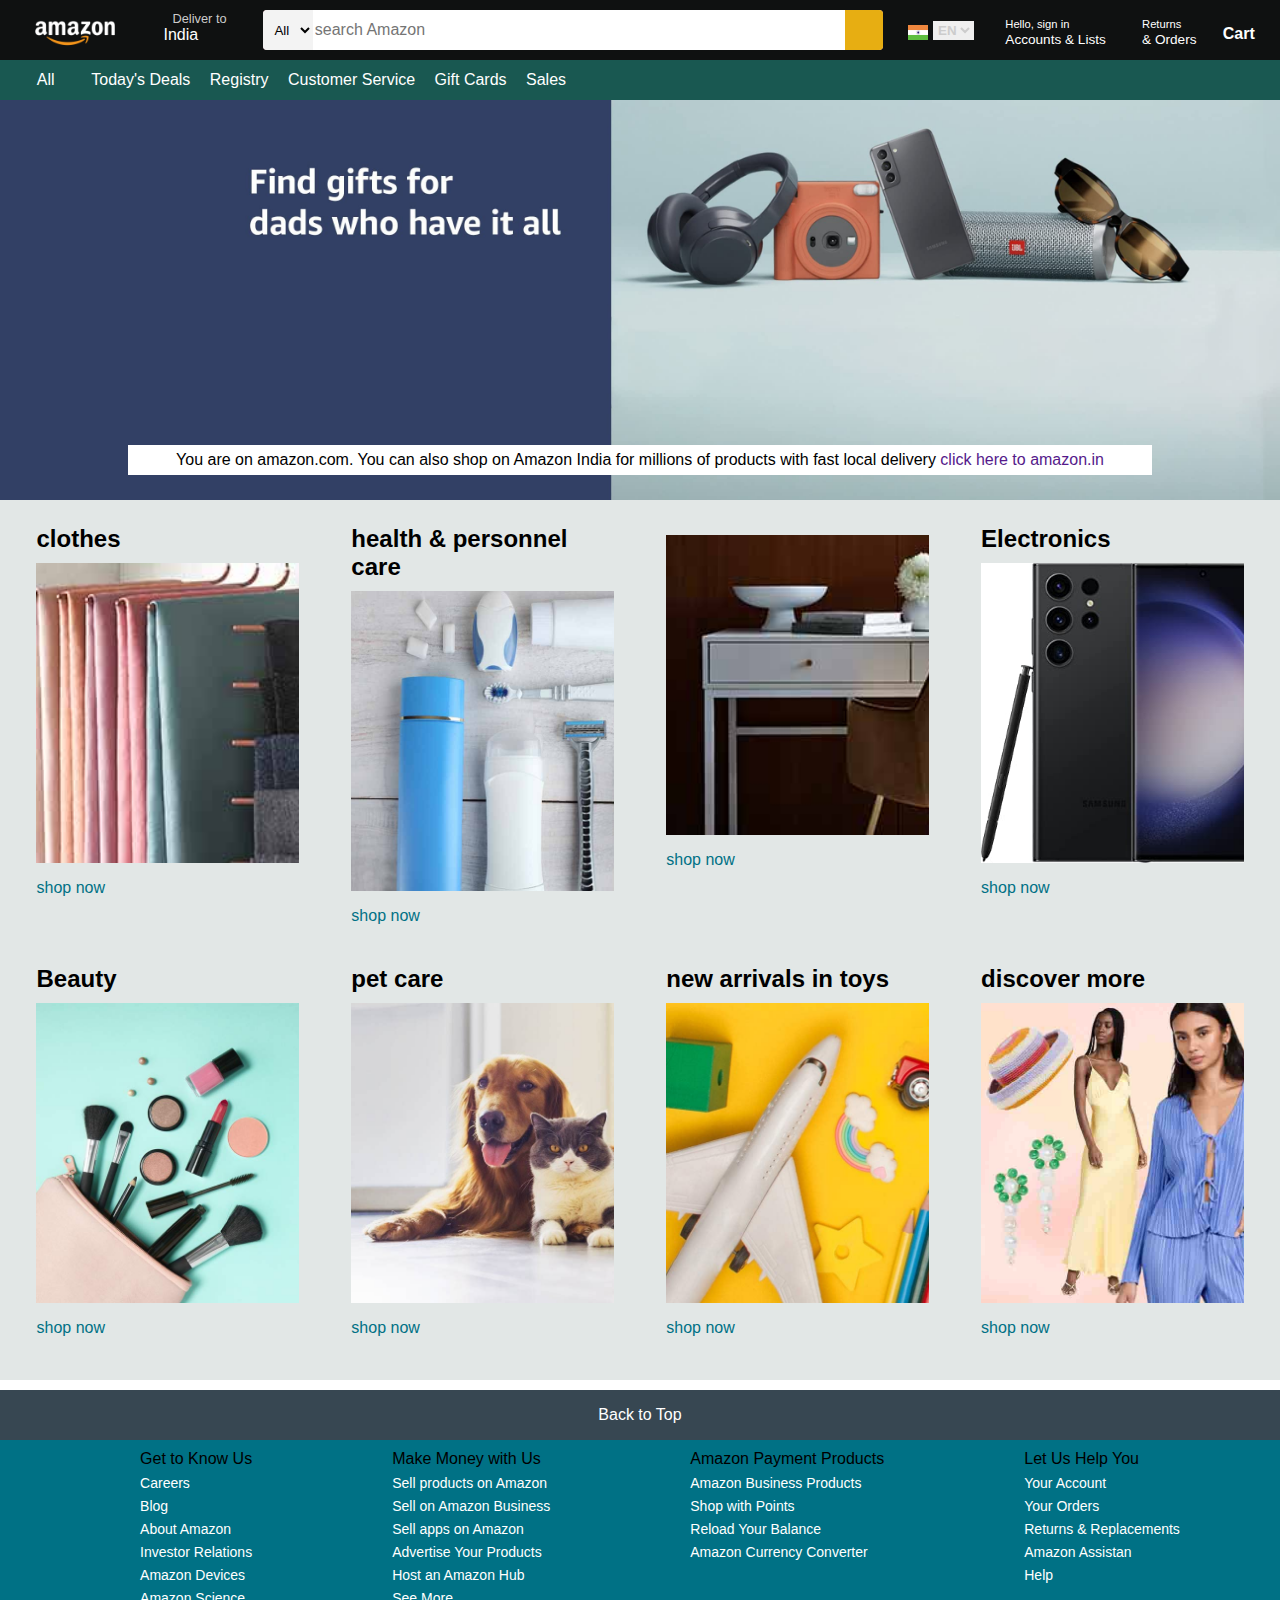
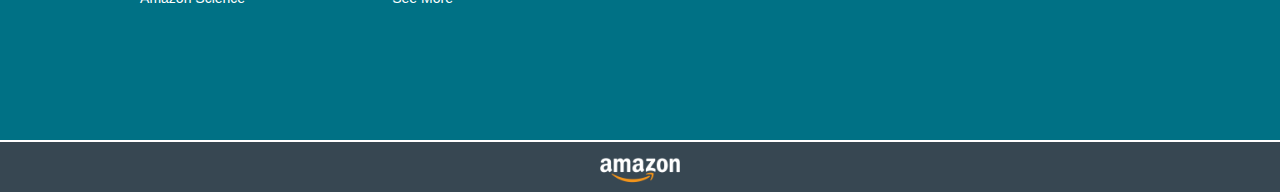
<file: Amazon/index.html>
<!DOCTYPE html>
<html lang="en">
  <head>
    <meta charset="UTF-8" />
    <meta name="viewport" content="width=device-width, initial-scale=1.0" />
    <title>clone</title>
    
    <link
      rel="stylesheet"
      href="https://cdnjs.cloudflare.com/ajax/libs/font-awesome/6.5.1/css/all.min.css"
      integrity="sha512-DTOQO9RWCH3ppGqcWaEA1BIZOC6xxalwEsw9c2QQeAIftl+Vegovlnee1c9QX4TctnWMn13TZye+giMm8e2LwA=="
      crossorigin="anonymous"
      referrerpolicy="no-referrer"
    />
    <link rel="stylesheet" href="style.css" />
  </head>
  <body>
    <!------------nav bar ----------------------->
    <header>
      <div class="navbar">
        <div class="nav-logo border">
          <div class="logo"></div>
        </div>
        <a href="">
          <div class="navadress border">
            <p class="add-first">Deliver to</p>

            <div class="add-icon">
              <div class="icon"><i class="fa-solid fa-location-dot"></i></div>
              <span class="add-sec">India</span>
            </div>
          </div>
        </a>
        <div class="nav-search">
          <select name="" id="" class="select-search">
            <option value="">All</option>
            <option value="">AllDepartments</option>
            <option value="">Arts&Crafts</option>
            <option value="">Books</option>
            <option value="">Fashion</option>
          </select>
          <input type="text" placeholder="search Amazon" class="search-input" />
          <div class="search-icon">
            <i class="fa-solid fa-magnifying-glass"></i>
          </div>
        </div>
        <div class="nav-tools border">
          <span id="flags"
            ><img src="images/India_flag-2016.jpg" alt="" srcset=""
          /></span>
          <span>
            <select class="lan border">
              <option value="ENGLISH">EN</option>
              <option value="TU">TL</option>
            </select>
          </span>
        </div>
        <div class="sign-in border">
          <p><span>Hello, sign in</span></p>
          <p class="nav-sec">Accounts & Lists</p>
        </div>
        <div class="returns border">
          <p><span>Returns</span></p>
          <p class="nav-sec">& Orders</p>
        </div>
        <div class="cart border">
          <div class="cart-icon">
            <i class="fa-solid fa-cart-shopping"></i>
            <p><span id="cart">Cart</span></p>
          </div>
        </div>
      </div>
      <div class="panel">
        <div class="panel-all">
          <a href="#" class="tags"> <i class="fa-solid fa-bars"></i>All</a>
        </div>
        <div class="panel-ops">
          <a href="" class="tags">Today's Deals</a>
          <a href="" class="tags">Registry</a>
          <a href="" class="tags">Customer Service</a>
          <a href="" class="tags">Gift Cards</a>
          <a href="" class="tags">Sales</a>
        </div>
      </div>
    </header>
    <!----------------------hero section---------------->
    <div class="hero-section">
      <div class="hero-msg">
        <p id="msg">
          You are on amazon.com. You can also shop on Amazon India for millions
          of products with fast local delivery
          <a href="">click here to amazon.in</a>
        </p>
      </div>
    </div>
    <!--------shopping section------------>
    <div class="shop-section">
      <div class="box">
        <div class="box-content">
          <h2>clothes</h2>
          <div
            class="box-img"
            style="background-image: url('images/box1_image.jpg')"
          ></div>
          <a href="">shop now </a>
        </div>
      </div>
      <div class="box">
        <div class="box-content">
          <h2>health & personnel care</h2>
          <div
            class="box-img"
            style="background-image: url('images/box2_image.jpg')"
          ></div>
          <a href="">shop now </a>
        </div>
      </div>
      <div class="box">
        <div class="box-content">
          <h2furniture</h2>
          <div
            class="box-img"
            style="background-image: url('images/box3_image.jpg')"
          ></div>
          <a href="">shop now </a>
        </div>
      </div>

      <div class="box">
        <div class="box-content">
          <h2>Electronics</h2>
          <div
            class="box-img"
            style="background-image: url('images/box4_image.jpg')"
          ></div>
          <a href="">shop now </a>
        </div>
      </div>
      <div class="box">
        <div class="box-content">
          <h2>Beauty </h2>
          <div
            class="box-img"
            style="background-image: url('images/box5_image.jpg')"
          ></div>
          <a href="">shop now </a>
        </div>
      </div>

      <div class="box">
        <div class="box-content">
          <h2>pet care</h2>
          <div
            class="box-img"
            style="background-image: url('images/box6_image.jpg')"
          ></div>
          <a href="">shop now </a>
        </div>
      </div>
      <div class="box">
        <div class="box-content">
          <h2>new arrivals in toys</h2>
          <div
            class="box-img"
            style="background-image: url('images/box7_image.jpg')"
          ></div>
          <a href="">shop now </a>
        </div>
      </div>
      <div class="box">
        <div class="box-content">
          <h2>discover more</h2>
          <div
            class="box-img"
            style="background-image: url('images/box8_image.jpg')"
          ></div>
          <a href="">shop now </a>
        </div>
      </div>
    </div>
    <footer>
      <div class="foot-panel1">
        Back to Top
      </div>
      <div class="foot-panel2">
        <ul>
          <p>Get to Know Us</p>
          <a href="">Careers</a>
<a href="">Blog</a>
<a href="">About Amazon</a>
<a href="">Investor Relations</a>
<a href="">Amazon Devices</a>
<a href="">Amazon Science</a>
</ul>
 <ul>
     <p>Make Money with Us</p>
<a href="">Sell products on Amazon</a>
<a href="">Sell on Amazon Business</a>
<a href="">Sell apps on Amazon</a>
<a href="">Advertise Your Products</a>
<a href="">Host an Amazon Hub</a>
<a href="">See More</a>
</ul>
 <ul>
    <p>Amazon Payment Products</p>
<a href="">Amazon Business Products</a>
<a href="">Shop with Points</a>
<a href="">Reload Your Balance</a>
<a href="">Amazon Currency Converter</a>
</ul>
 <ul>
    <p>Let Us Help You</p>
<a href="">Your Account</a>
<a href="">Your Orders</a>
<a href="">Returns & Replacements</a>
<a href="">Amazon Assistan</a>
<a href="">Help</a>
</ul>
      </div>
      <div class="foot-panel3">
        <div class="logo"></div>
      </div>
    </footer>
  </body>
</html>
</file>
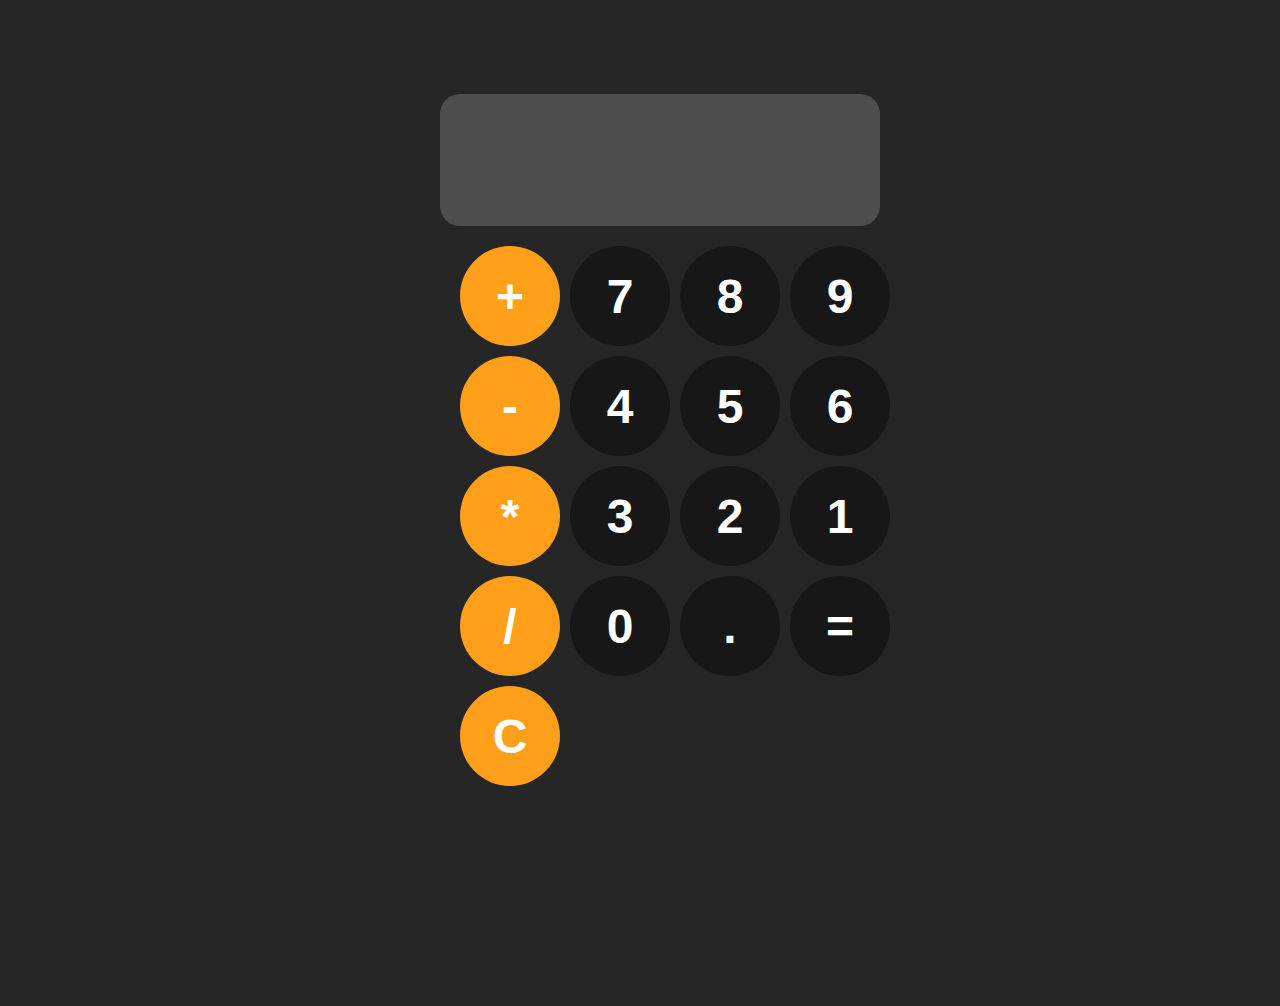
<file: calculator/index.htm>
<!DOCTYPE html>
<html lang="en">
<head>
    <meta charset="UTF-8">
    <meta name="viewport" content="width=device-width, initial-scale=1.0">
    <title>Calculator</title>
    <link rel="stylesheet" href="style.css">
</head>
<body>
    <div id="calculator">
        <input type="text" id="display" readonly>
        <div id="keys">
            <button onclick="appendToDisplay('+')" class="operator">+</button>
            <button onclick="appendToDisplay('7')">7</button>
            <button onclick="appendToDisplay('8')">8</button>
            <button onclick="appendToDisplay('9')">9</button>
            <button onclick="appendToDisplay('-')" class="operator">-</button>
            <button onclick="appendToDisplay('4')">4</button>
            <button onclick="appendToDisplay('5')">5</button>
            <button onclick="appendToDisplay('6')">6</button>
            <button onclick="appendToDisplay('*')" class="operator">*</button>
            <button onclick="appendToDisplay('3')">3</button>
            <button onclick="appendToDisplay('2')">2</button>
            <button onclick="appendToDisplay('1')">1</button>
            <button onclick="appendToDisplay('/')" class="operator">/</button>
            <button onclick="appendToDisplay('0')">0</button>
            <button onclick="appendToDisplay('.')">.</button>
            <button onclick="caclulate()">=</button>
            <button onclick="clearDisplay()" class="operator">C</button>

        </div>
    </div>
    <script src="script.js"></script>
</body>
</html>
</file>
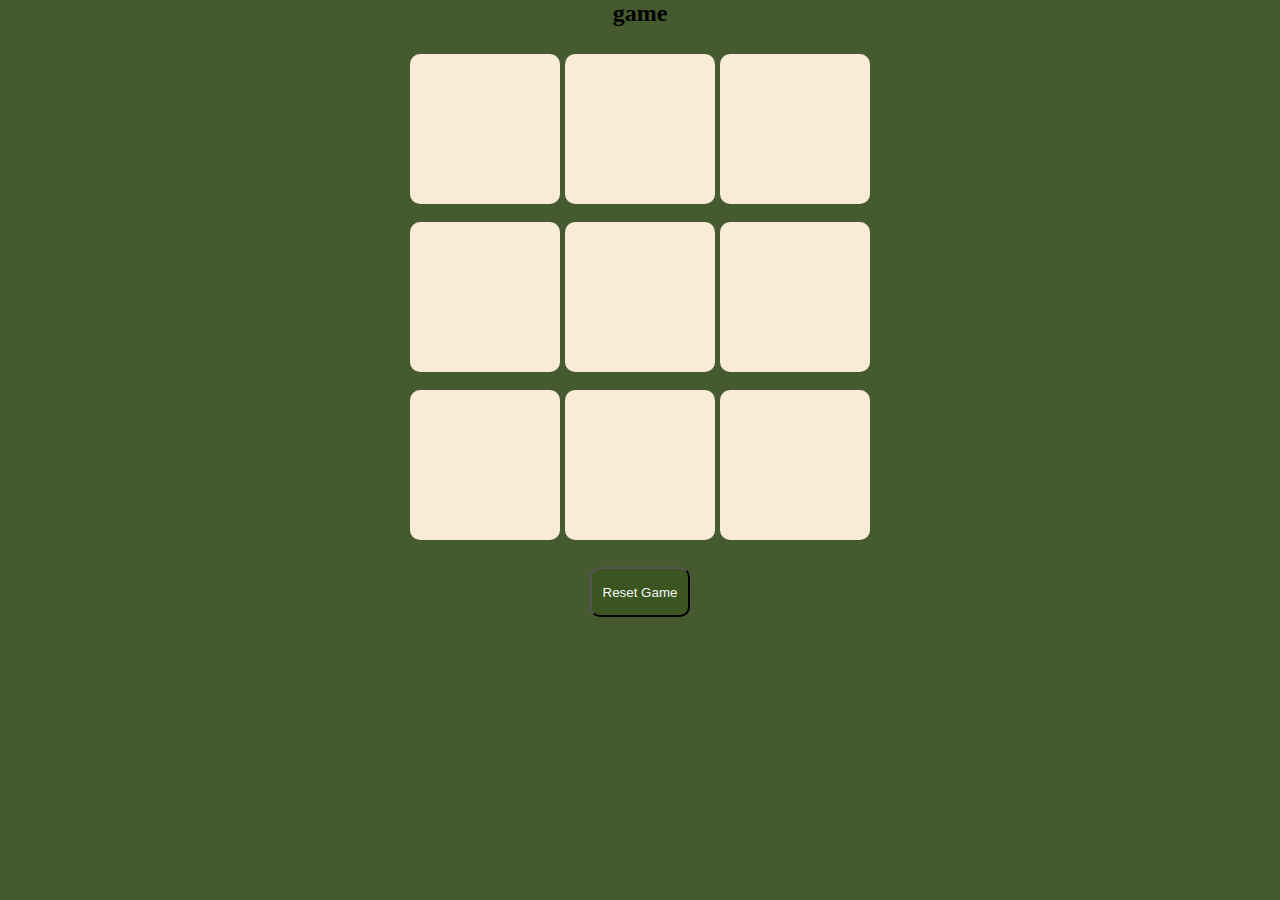
<file: Tic Tac Toe/index.html>
<!DOCTYPE html>
<html lang="en">
  <head>
    <meta charset="UTF-8" />
    <meta name="viewport" content="width=device-width, initial-scale=1.0" />
    <title>Tic-Tac-Toe</title>
    <link rel="stylesheet" href="style.css" />
  </head>
  <body>
    <div class="msg-container hide">
      <p id="msg">Winner</p>
      <button type="button" id="new-button">New Game</button>
    </div>

    <main>
      <h2>game</h2>
      <div class="container">
        <div class="game">
          <button class="box"></button>
          <button class="box"></button>
          <button class="box"></button>
          <button class="box"></button>
          <button class="box"></button>
          <button class="box"></button>
          <button class="box"></button>
          <button class="box"></button>
          <button class="box"></button>
        </div>
      </div>
      <button type="button" id="rst-button">Reset Game</button>
    </main>
    <script src="script.js"></script>
  </body>
</html>
</file>
<file: Amazon/style.css>
* {
  margin: 0;
  font-family: Arial;
  border: border-box;
}
.navbar {
  height: 60px;
  background-color: #0f1111;
  color: white;
  display: flex;
  align-items: center;
  justify-content: space-evenly;
}

.nav-logo {
  height: 50px;
  width: 100px;
}
.border {
  border: 1.5px solid transparent;
}
.logo {
  background-image: url("images/amazon_logo.png");
  background-size: cover;
  height: 50px;
  width: 100%;
}
.border:hover {
  border: 1.5px solid white;
  border-radius: 5px;
}
/****box2*****/

.navadress {
  height: 50px;
  margin: 17px 2px 5px 0px;
  padding: 0px 9px;
  align-items: center;
}

.add-icon {
  display: flex;
  align-items: center;
}
.add-first {
  color: #cccccc;
  font-size: 0.8rem;
  margin-left: 12px;
}
.add-sec {
  font-size: 1rem;
  margin-left: 3px;
  color: white;
}

.icon i {
  margin: 3px 0px 0px;
  color: white;
}
a {
  text-decoration: none;
}

/*******box3**********/
.nav-search {
  display: flex;
  justify-content: space-evenly;
  width: 620px;
  height: 40px;
  border-radius: 4px;
  background-color: pink;
}
.nav-search:hover {
  border: 2px solid orange;
}
.select-search {
  background-color: #f3f3f3;
  width: 50px;
  text-align: center;
  border-top-left-radius: 4px;
  border-bottom-left-radius: 4px;
  border: none;
}
.search-input {
  width: 100%;
  font-size: 1rem;
  border: none;
}
.search-icon {
  width: 45px;
  display: flex;
  justify-content: center;
  align-items: center;
  font-size: 1rem;
  background-color: rgb(231, 174, 18);
  border-top-right-radius: 4px;
  border-bottom-right-radius: 4px;
}
.search-icon i {
  color: #0f1111;
}
/***********************Nav tools*****************************/
.nav-tools {
  display: flex;
  justify-content: center;
  align-items: center;
}
#flags {
  height: 10px;
  width: 25px;
  display: flex;
}
#flags img {
  height: 15px;
  width: 20px;
}
.lan {
  font-weight: bold;
  color: #cccccc;
  margin-right: 5px;
}
/********************sign-in***************/
span {
  font-size: 0.7rem;
}
.nav-sec {
  font-size: 0.85rem;
  font-weight: 500;
}
.returns {
  margin-left: 10px;
}
.cart-icon {
  display: flex;
  font-size: 25px;
}
.cart-icon i {
  background-color: #0f1111;
  color: aliceblue;
}
#cart {
  font-size: 1rem;
  font-weight: 700;
}

/*********panel**************************/
.panel {
  display: flex;
  background-color: #195851;
  height: 40px;
  align-items: center;
  justify-content: space-evenly;
}
.tags {
  text-decoration: none;
  color: white;
}
.panel-ops {
  width: 90%;
}
.panel-ops .tags {
  margin-right: 15px;
}
/*******************hero section*********************/
.hero-section {
  height: 400px;
  background-image: url(images/hero_image.jpg);
  background-size: cover;
  display: flex;
  justify-content: center;
  align-items: flex-end;
}
.hero-msg {
  background-color: #ffffff;
  height: 30px;
  display: flex;
  align-items: center;
  justify-content: center;
  width: 80%;
  margin-bottom: 25px;
}
/******shopping - section **********/
.shop-section {
  background-color: #e2e7e6;
  display: flex;
  flex-wrap: wrap;
  /*color: white;*/
  justify-content: space-evenly;
}
.box {
  height: 400px;
  width: 23%;
  padding: 20px 0px 15px;
  margin-top: 5px;
}
.box-content {
  margin-left: 1rem;
  margin-right: 1rem;
}
.box-img {
  height: 300px;
  background-size: cover;
  margin-top: 10px;
  margin-bottom: 16px;
}
.box-content a {
  color: #007185;
}
/******footer***/

footer {
  margin-top: 10px;
}
.foot-panel1 {
  height: 50px;
  display: flex;

  justify-content: center;
  align-items: center;
  background-color: #374752;
  color: white;
}
.foot-panel2 {
  height: 300px;

  display: flex;
  background-color: #007185;
  justify-content: space-evenly;
}
ul {
  margin-top: 10px;
}
ul a {
  margin-top: 7px;
  display: block;
  color: white;
  font-size: 14px;
}
.foot-panel3 {
  background-color: #374752;
  border-top: 2px solid white;
  color: white;
  height: 50px;
  display: flex;
  justify-content: center;
  align-items: center;
}
.logo{
  background-image: url("images/amazon_logo.png");
  height: 50px;
  width: 100px;
  background-size: cover;
}
</file>
<file: calculator/style.css>
body{
    margin: 0;
    display: flex;
    justify-content: center;
    align-items: center;
    height: 100vh;
    background-color: hsl(0, 0%, 15%);
}
button{
    width: 100px;
    height: 100px;
    border-radius: 50px;
    border: none;
    background-color: hsl(0, 0%, 9%);
    color: white;
    font-size: 3rem;
    font-weight: bold;
    cursor: pointer;
}
button:hover{
    background-color: hsl(0, 0%, 40%);
}
button:active{
    background-color:hsl(0, 0%, 50%) ;
}
.operator{
    background-color: hsl(35, 100%, 55%);
}
.operator:hover{
    background-color: hsl(35, 100%, 65%);
}
.operator:active{
    background-color: hsl(35, 100%, 75%);
}
#keys{
    display: grid;
   grid-template-columns: repeat(4,1fr);
   gap: 10px;
   padding: 20px;

}
#calculator{
    font-family: Arial, Helvetica, sans-serif;
    background-color: rgb(0, 0, 15%);
    border-radius:15px ;
    overflow: hidden;
    max-width: 400px;
    padding: 200px;
}
#display{
    width: 100%;
    padding: 20px;
    font-size: 5rem;
    text-align: left;
    border: none;
    background-color: hsl(0, 0%, 30%);
    color: white;
    border-radius: 20px;
}
</file>
<file: Tic Tac Toe/style.css>
* {
  margin: 0px;
}

body {
  background-color: rgb(70, 90, 48);
  text-align: center;
}
.container {
  height: 70%;
  display: flex;
  align-items: center;
  justify-content: center;
}
.game {
  height: 500px;
  width: 500px;
  margin: 10px 10px;
  display: flex;
  flex-wrap: wrap;
  padding: 10px;
  gap: 5px;
  align-items: center;
  justify-content: center;
}
.box {
  height: 150px;
  width: 150px;
  padding: 10px;
  border-radius: 10px;
  border: none;
  font-size: 100px;
  color: red;
  background-color: antiquewhite;
}
#rst-button {
  height: 50px;
  width: 100px;
  padding: 5px;
  background-color: rgba(38, 79, 6, 0.371);
  color: whitesmoke;
  border-radius: 10px;
}
#new-button {
  height: 50px;
  width: 100px;
  padding: 5px;
  background-color: rgba(38, 79, 6, 0.371);
  color: whitesmoke;
  border-radius: 10px;
}

.msg-container {
  height: 800px;
  display: flex;
  justify-content: center;
  align-items: center;
  flex-direction: column;
  gap: 16px;
}
#msg {
  color: white;
  font-size: 20px;
}

.hide {
  display: none;
}
</file>
